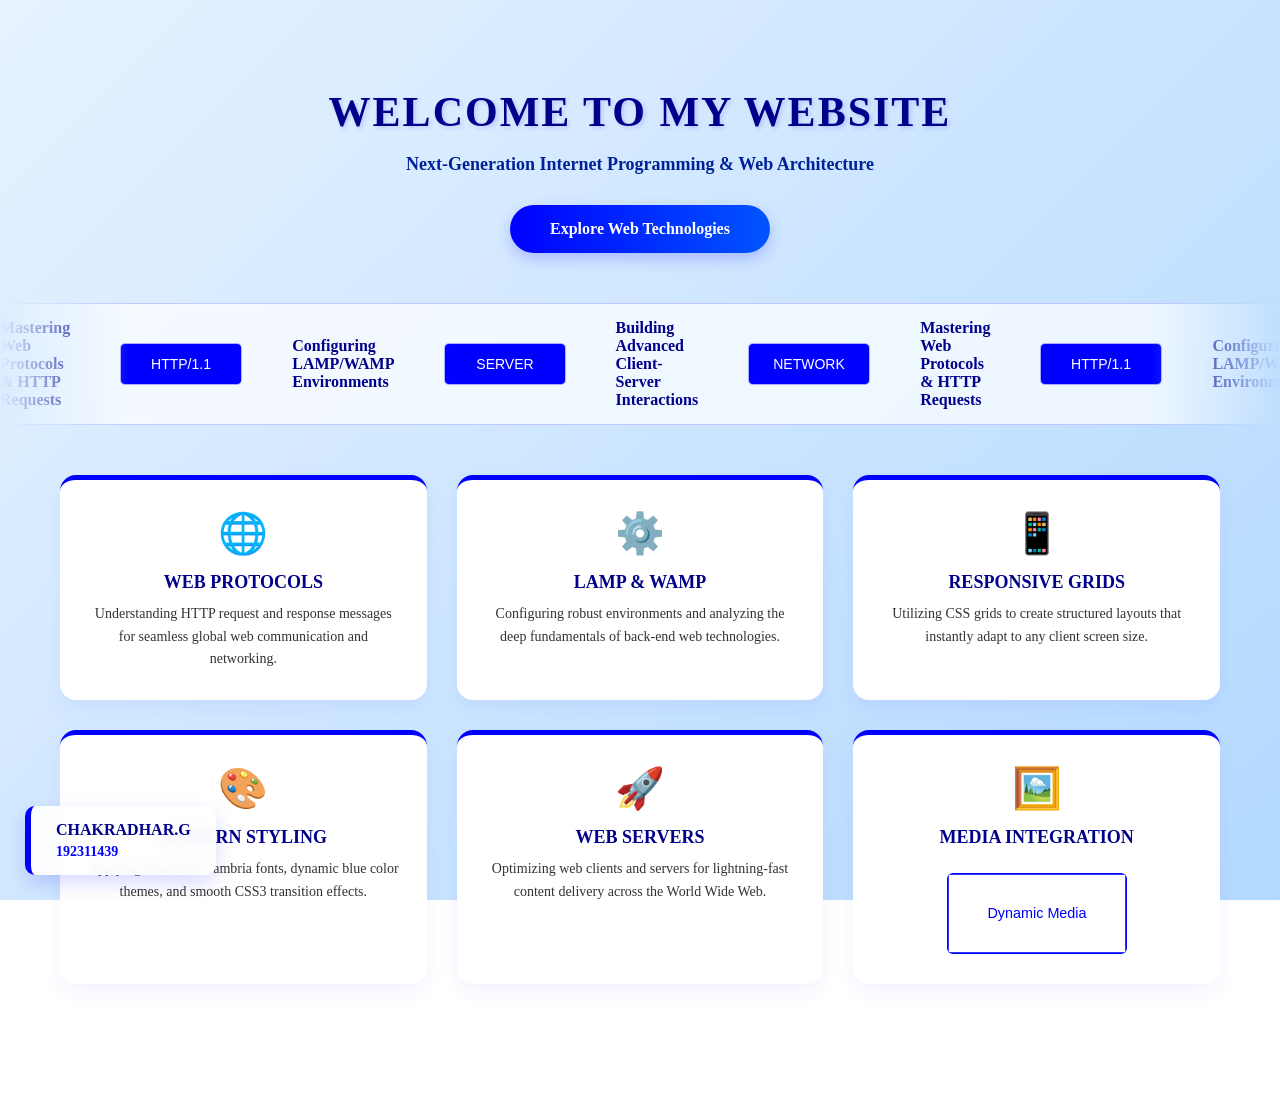
<file: index.html>
<!DOCTYPE html>
<html lang="en">
<head>
    <meta charset="UTF-8">
    <meta name="viewport" content="width=device-width, initial-scale=1.0">
    <title>Welcome to My Website</title>
    <link rel="stylesheet" href="style.css">
</head>
<body>
    <div class="main-container">
        <header class="hero-section">
            <div class="hero-content">
                <h1>Welcome to My Website</h1>
                <p class="subtitle">Next-Generation Internet Programming & Web Architecture</p>
                <button class="my-button">Explore Web Technologies</button>
            </div>
        </header>

        <div class="scrolling-wrapper">
            <div class="scrolling-track">
                <div class="scroll-content">
                    <span>Mastering Web Protocols & HTTP Requests</span>
                    <img src="data:image/svg+xml;utf8,<svg xmlns='http://www.w3.org/2000/svg' width='120' height='40'><rect width='120' height='40' fill='%230000ff'/><text x='60' y='25' font-family='sans-serif' font-size='14' fill='white' text-anchor='middle'>HTTP/1.1</text></svg>" alt="tech">
                    <span>Configuring LAMP/WAMP Environments</span>
                    <img src="data:image/svg+xml;utf8,<svg xmlns='http://www.w3.org/2000/svg' width='120' height='40'><rect width='120' height='40' fill='%230000ff'/><text x='60' y='25' font-family='sans-serif' font-size='14' fill='white' text-anchor='middle'>SERVER</text></svg>" alt="tech">
                    <span>Building Advanced Client-Server Interactions</span>
                    <img src="data:image/svg+xml;utf8,<svg xmlns='http://www.w3.org/2000/svg' width='120' height='40'><rect width='120' height='40' fill='%230000ff'/><text x='60' y='25' font-family='sans-serif' font-size='14' fill='white' text-anchor='middle'>NETWORK</text></svg>" alt="tech">
                </div>
                <div class="scroll-content">
                    <span>Mastering Web Protocols & HTTP Requests</span>
                    <img src="data:image/svg+xml;utf8,<svg xmlns='http://www.w3.org/2000/svg' width='120' height='40'><rect width='120' height='40' fill='%230000ff'/><text x='60' y='25' font-family='sans-serif' font-size='14' fill='white' text-anchor='middle'>HTTP/1.1</text></svg>" alt="tech">
                    <span>Configuring LAMP/WAMP Environments</span>
                    <img src="data:image/svg+xml;utf8,<svg xmlns='http://www.w3.org/2000/svg' width='120' height='40'><rect width='120' height='40' fill='%230000ff'/><text x='60' y='25' font-family='sans-serif' font-size='14' fill='white' text-anchor='middle'>SERVER</text></svg>" alt="tech">
                    <span>Building Advanced Client-Server Interactions</span>
                    <img src="data:image/svg+xml;utf8,<svg xmlns='http://www.w3.org/2000/svg' width='120' height='40'><rect width='120' height='40' fill='%230000ff'/><text x='60' y='25' font-family='sans-serif' font-size='14' fill='white' text-anchor='middle'>NETWORK</text></svg>" alt="tech">
                </div>
            </div>
        </div>

        <section class="grid-section">
            <div class="grid-container">
                <div class="grid-item" onclick="openModal('Web Protocols', 'Dive deep into the foundation of data communication for the World Wide Web. This covers HTTP/1.1 and HTTP/2, understanding TCP/IP handshakes, GET and POST request methods, and deciphering server status codes (like 200 OK or 404 Not Found).', '🌐')">
                    <div class="item-icon">🌐</div>
                    <h3>Web Protocols</h3>
                    <p>Understanding HTTP request and response messages for seamless global web communication and networking.</p>
                </div>
                
                <div class="grid-item" onclick="openModal('LAMP & WAMP', 'LAMP (Linux, Apache, MySQL, PHP) and WAMP (Windows variant) are foundational software stacks. You will learn how to configure a local server environment to test server-side scripts and manage databases before deploying to a live web server.', '⚙️')">
                    <div class="item-icon">⚙️</div>
                    <h3>LAMP & WAMP</h3>
                    <p>Configuring robust environments and analyzing the deep fundamentals of back-end web technologies.</p>
                </div>
                
                <div class="grid-item" onclick="openModal('Responsive Grids', 'CSS Grid Layout excels at dividing a page into major regions. It allows you to define rows and columns, utilize fractional units, and apply media queries to ensure your website looks perfect on all client screens.', '📱')">
                    <div class="item-icon">📱</div>
                    <h3>Responsive Grids</h3>
                    <p>Utilizing CSS grids to create structured layouts that instantly adapt to any client screen size.</p>
                </div>
                
                <div class="grid-item" onclick="openModal('Modern Styling', 'Cascading Style Sheets (CSS3) bring life to HTML. This includes implementing standard web-safe fonts like Cambria, establishing a cohesive blue color palette, and adding interactive pseudo-classes for hover states.', '🎨')">
                    <div class="item-icon">🎨</div>
                    <h3>Modern Styling</h3>
                    <p>Applying structured Cambria fonts, dynamic blue color themes, and smooth CSS3 transition effects.</p>
                </div>
                
                <div class="grid-item" onclick="openModal('Web Servers', 'A web server is a computer that stores web server software and a website\'s component files. You will explore Apache and Nginx configurations, understand port listening, and learn how servers handle concurrent client connections.', '🚀')">
                    <div class="item-icon">🚀</div>
                    <h3>Web Servers</h3>
                    <p>Optimizing web clients and servers for lightning-fast content delivery across the World Wide Web.</p>
                </div>
                
                <div class="grid-item" onclick="openModal('Media Integration', 'Modern web pages require dynamic media handling. This covers implementing responsive images, vector graphics (SVG), handling encoded data securely, and integrating HTML5 media tags for an immersive user experience.', '🖼️')">
                    <div class="item-icon">🖼️</div>
                    <h3>Media Integration</h3>
                    <img src="data:image/svg+xml;utf8,<svg xmlns='http://www.w3.org/2000/svg' width='200' height='90'><rect width='200' height='90' fill='%23ffffff' stroke='%230000ff' stroke-width='4'/><text x='100' y='50' font-family='sans-serif' font-size='16' fill='%230000ff' text-anchor='middle'>Dynamic Media</text></svg>" alt="media" class="feature-img">
                </div>
            </div>
        </section>
    </div>

    <div class="student-badge">
        <span class="name">chakradhar.G</span>
        <span class="reg">192311439</span>
    </div>

    <div id="infoModal" class="modal">
        <div class="modal-content">
            <span class="close-btn" onclick="closeModal()">&times;</span>
            <div id="modalIcon" class="modal-icon-header"></div>
            <h2 id="modalTitle">Title</h2>
            <div class="modal-divider"></div>
            <p id="modalDesc">Description goes here.</p>
        </div>
    </div>

    <script>
        function openModal(title, description, icon) {
            document.getElementById('modalTitle').innerText = title;
            document.getElementById('modalDesc').innerText = description;
            document.getElementById('modalIcon').innerText = icon;
            document.getElementById('infoModal').style.display = 'flex';
        }

        function closeModal() {
            document.getElementById('infoModal').style.display = 'none';
        }

        window.onclick = function(event) {
            var modal = document.getElementById('infoModal');
            if (event.target == modal) {
                modal.style.display = "none";
            }
        }
    </script>
</body>
</html>
</file>
<file: style.css>
body {
    background: linear-gradient(135deg, #e6f2ff 0%, #b3d9ff 100%);
    background-attachment: fixed;
    font-family: Cambria, serif;
    font-size: 14px;
    color: blue;
    margin: 0;
    padding: 0;
    overflow-x: hidden;
}

.main-container {
    width: 100%;
    display: flex;
    flex-direction: column;
    align-items: center;
    padding-bottom: 120px;
    animation: pageFadeIn 1s ease-out;
}

@keyframes pageFadeIn {
    from { opacity: 0; transform: translateY(20px); }
    to { opacity: 1; transform: translateY(0); }
}

.hero-section {
    text-align: center;
    padding: 60px 20px 30px;
    width: 100%;
}

h1 {
    font-size: 42px;
    color: #00008b;
    margin-bottom: 10px;
    text-transform: uppercase;
    letter-spacing: 2px;
    text-shadow: 2px 2px 4px rgba(0, 0, 255, 0.15);
}

.subtitle {
    font-size: 18px;
    margin-bottom: 30px;
    font-weight: bold;
    color: #002299;
}

.my-button {
    background: linear-gradient(90deg, blue, #0055ff, blue);
    background-size: 200% auto;
    color: white;
    font-family: Cambria, serif;
    font-size: 16px;
    font-weight: bold;
    padding: 15px 40px;
    border: none;
    border-radius: 30px;
    cursor: pointer;
    box-shadow: 0 6px 15px rgba(0, 0, 255, 0.2);
    transition: all 0.4s ease;
}

.my-button:hover {
    background-position: right center;
    transform: translateY(-3px);
    box-shadow: 0 10px 20px rgba(0, 0, 255, 0.3);
}

.scrolling-wrapper {
    width: 100%;
    background-color: rgba(255, 255, 255, 0.7);
    backdrop-filter: blur(5px);
    border-top: 1px solid rgba(0, 0, 255, 0.2);
    border-bottom: 1px solid rgba(0, 0, 255, 0.2);
    padding: 15px 0;
    margin: 20px 0 50px 0;
    overflow: hidden;
    position: relative;
    display: flex;
    -webkit-mask-image: linear-gradient(to right, transparent, black 10%, black 90%, transparent);
    mask-image: linear-gradient(to right, transparent, black 10%, black 90%, transparent);
}

.scrolling-track {
    display: flex;
    width: max-content;
    animation: smoothScroll 50s linear infinite;
}

.scroll-content {
    display: flex;
    align-items: center;
    gap: 50px;
    padding-right: 50px;
    font-size: 16px;
    font-weight: bold;
    color: #00008b;
}

.scrolling-track:hover {
    animation-play-state: paused;
}

.scroll-content img {
    height: 40px;
    border-radius: 5px;
    border: 1px solid rgba(0, 0, 255, 0.3);
    display: block;
}

@keyframes smoothScroll {
    0% { transform: translateX(0); }
    100% { transform: translateX(-50%); }
}

.grid-section {
    width: 100%;
    max-width: 1200px;
    padding: 0 20px;
    box-sizing: border-box;
}

.grid-container {
    display: grid;
    grid-template-columns: repeat(auto-fit, minmax(300px, 1fr));
    gap: 30px;
}

.grid-item {
    background: white;
    border-radius: 16px;
    padding: 30px 25px;
    text-align: center;
    border-top: 5px solid blue;
    box-shadow: 0 8px 20px rgba(0, 0, 255, 0.05);
    cursor: pointer;
    transition: all 0.3s cubic-bezier(0.25, 0.8, 0.25, 1);
    display: flex;
    flex-direction: column;
    align-items: center;
    word-wrap: break-word;
}

.grid-item:hover {
    transform: translateY(-8px);
    box-shadow: 0 15px 30px rgba(0, 0, 255, 0.15);
    border-top: 5px solid #00008b;
    background: #f8fbff;
}

.item-icon {
    font-size: 40px;
    margin-bottom: 15px;
    transition: transform 0.3s ease;
}

.grid-item:hover .item-icon {
    transform: scale(1.1);
}

.grid-item h3 {
    font-size: 18px;
    color: #00008b;
    margin: 0 0 10px 0;
    text-transform: uppercase;
}

.grid-item p {
    font-size: 14px;
    line-height: 1.6;
    margin: 0;
    color: #333;
}

.feature-img {
    width: 100%;
    max-width: 180px;
    border-radius: 6px;
    margin-top: 15px;
}

.student-badge {
    position: fixed;
    bottom: 25px;
    left: 25px;
    background: rgba(255, 255, 255, 0.9);
    backdrop-filter: blur(8px);
    padding: 15px 25px;
    border-radius: 10px;
    box-shadow: 0 8px 20px rgba(0, 0, 255, 0.15);
    border-left: 6px solid blue;
    display: flex;
    flex-direction: column;
    z-index: 100;
}

.student-badge .name {
    font-size: 16px;
    font-weight: bold;
    color: #00008b;
    text-transform: uppercase;
}

.student-badge .reg {
    font-size: 14px;
    color: blue;
    margin-top: 5px;
    font-weight: bold;
}

.modal {
    display: none;
    position: fixed;
    top: 0;
    left: 0;
    width: 100%;
    height: 100%;
    background-color: rgba(0, 10, 50, 0.4);
    backdrop-filter: blur(6px);
    z-index: 1000;
    justify-content: center;
    align-items: center;
    animation: fadeInModal 0.3s ease-out;
}

.modal-content {
    background: linear-gradient(to bottom, #ffffff, #f4f9ff);
    padding: 40px 40px 50px 40px;
    border-radius: 24px;
    width: 90%;
    max-width: 450px;
    text-align: center;
    position: relative;
    box-shadow: 0 25px 50px -12px rgba(0, 0, 255, 0.3);
    border: 1px solid rgba(0, 0, 255, 0.1);
    animation: popUpModal 0.4s cubic-bezier(0.175, 0.885, 0.32, 1.275);
    margin-top: 40px;
}

.modal-icon-header {
    font-size: 45px;
    background: white;
    width: 80px;
    height: 80px;
    border-radius: 50%;
    display: flex;
    align-items: center;
    justify-content: center;
    margin: -80px auto 20px auto;
    box-shadow: 0 10px 25px rgba(0, 0, 255, 0.15);
    border: 4px solid #e6f2ff;
}

.close-btn {
    position: absolute;
    top: 15px;
    right: 20px;
    font-size: 28px;
    color: #999;
    cursor: pointer;
    transition: color 0.2s;
    line-height: 1;
}

.close-btn:hover {
    color: blue;
}

#modalTitle {
    color: #00008b;
    font-size: 22px;
    margin-top: 0;
    margin-bottom: 15px;
    text-transform: uppercase;
    letter-spacing: 1px;
}

.modal-divider {
    height: 4px;
    width: 50px;
    background: linear-gradient(90deg, blue, lightblue);
    margin: 0 auto 20px auto;
    border-radius: 2px;
}

#modalDesc {
    font-size: 15px;
    line-height: 1.7;
    color: #444;
}

@keyframes fadeInModal {
    from { opacity: 0; }
    to { opacity: 1; }
}

@keyframes popUpModal {
    from { transform: scale(0.9); opacity: 0; }
    to { transform: scale(1); opacity: 1; }
}
</file>
